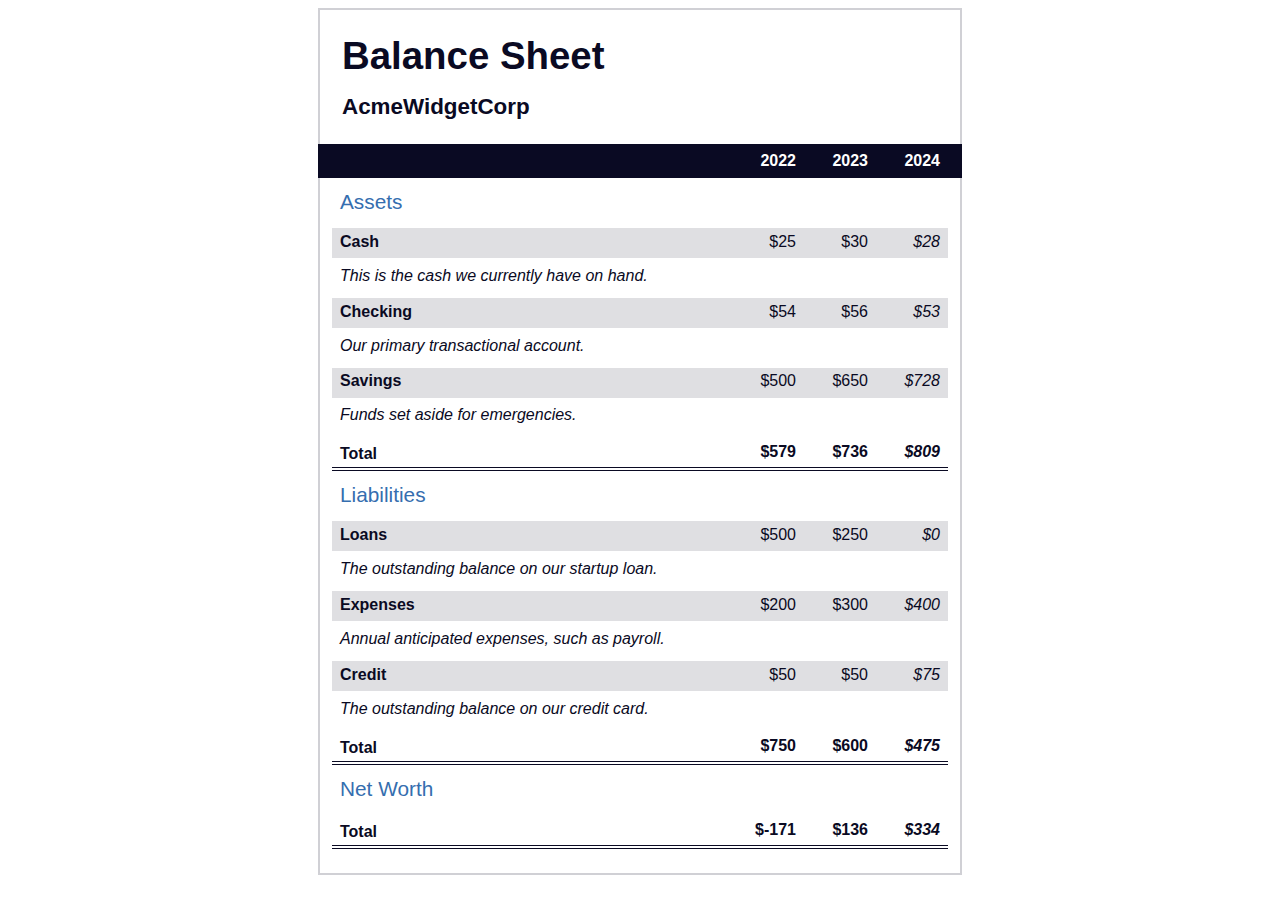
<file: balance_sheet/index.html>
<!DOCTYPE html>
<html lang="en">
  <head>
    <meta charset="UTF-8">
    <meta name="viewport" content="width=device-width, initial-scale=1.0">
    <title>Balance Sheet</title>
    <link rel="stylesheet" href="./styles.css">
  </head>
  <body>
    <main>
      <section>
        <h1>
          <span class="flex">
            <span>AcmeWidgetCorp</span>
            <span>Balance Sheet</span>
          </span>
        </h1>
        <div id="years" aria-hidden="true">
          <span class="year">2022</span>
          <span class="year">2023</span>
          <span class="year">2024</span>
        </div>
        <div class="table-wrap">
          <table>
            <caption>Assets</caption>
            <thead>
              <tr>
                <td></td>
                <th><span class="sr-only year">2022</span></th>
                <th><span class="sr-only year">2023</span></th>
                <th class="current"><span class="sr-only year">2024</span></th>
              </tr>
            </thead>
            <tbody>
              <tr class="data">
                <th>Cash <span class="description">This is the cash we currently have on hand.</span></th>
                <td>$25</td>
                <td>$30</td>
                <td class="current">$28</td>
              </tr>
              <tr class="data">
                <th>Checking <span class="description">Our primary transactional account.</span></th>
                <td>$54</td>
                <td>$56</td>
                <td class="current">$53</td>
              </tr>
              <tr class="data">
                <th>Savings <span class="description">Funds set aside for emergencies.</span></th>
                <td>$500</td>
                <td>$650</td>
                <td class="current">$728</td>
              </tr>
              <tr class="total">
                <th>Total <span class="sr-only">Assets</span></th>
                <td>$579</td>
                <td>$736</td>
                <td class="current">$809</td>
              </tr>
            </tbody>
          </table>
          <table>
            <caption>Liabilities</caption>
            <thead>
              <tr>
              <td></td>
              <th><span class="sr-only">2022</span></th>
              <th><span class="sr-only">2023</span></th>
              <th><span class="sr-only">2024</span></th>
              </tr>
            </thead>
            <tbody>
              <tr class="data">
                <th>Loans <span class="description">The outstanding balance on our startup loan.</span></th>
                <td>$500</td>
                <td>$250</td>
                <td class="current">$0</td>
              </tr>
              <tr class="data">
                <th>Expenses <span class="description">Annual anticipated expenses, such as payroll.</span></th>
                <td>$200</td>
                <td>$300</td>
                <td class="current">$400</td>
              </tr>
              <tr class="data">
                <th>Credit <span class="description">The outstanding balance on our credit card.</span></th>
                <td>$50</td>
                <td>$50</td>
                <td class="current">$75</td>
              </tr>
              <tr class="total">
                <th>Total <span class="sr-only">Liabilities</span></th>
                <td>$750</td>
                <td>$600</td>
                <td class="current">$475</td>
              </tr>
            </tbody>
          </table>
          <table>
            <caption>Net Worth</caption>
            <thead>
              <tr>
              <td></td>
              <th><span class="sr-only">2022</span></th>
              <th><span class="sr-only">2023</span></th>
              <th><span class="sr-only">2024</span></th>
              </tr>
            </thead>
            <tbody>
              <tr class="total">
                <th>Total <span class="sr-only">Net Worth</span></th>
                <td>$-171</td>
                <td>$136</td>
                <td class="current">$334</td>
              </tr>
            </tbody>
          </table>
        </div>
      </section>
    </main>
  </body>
</html>
</file>
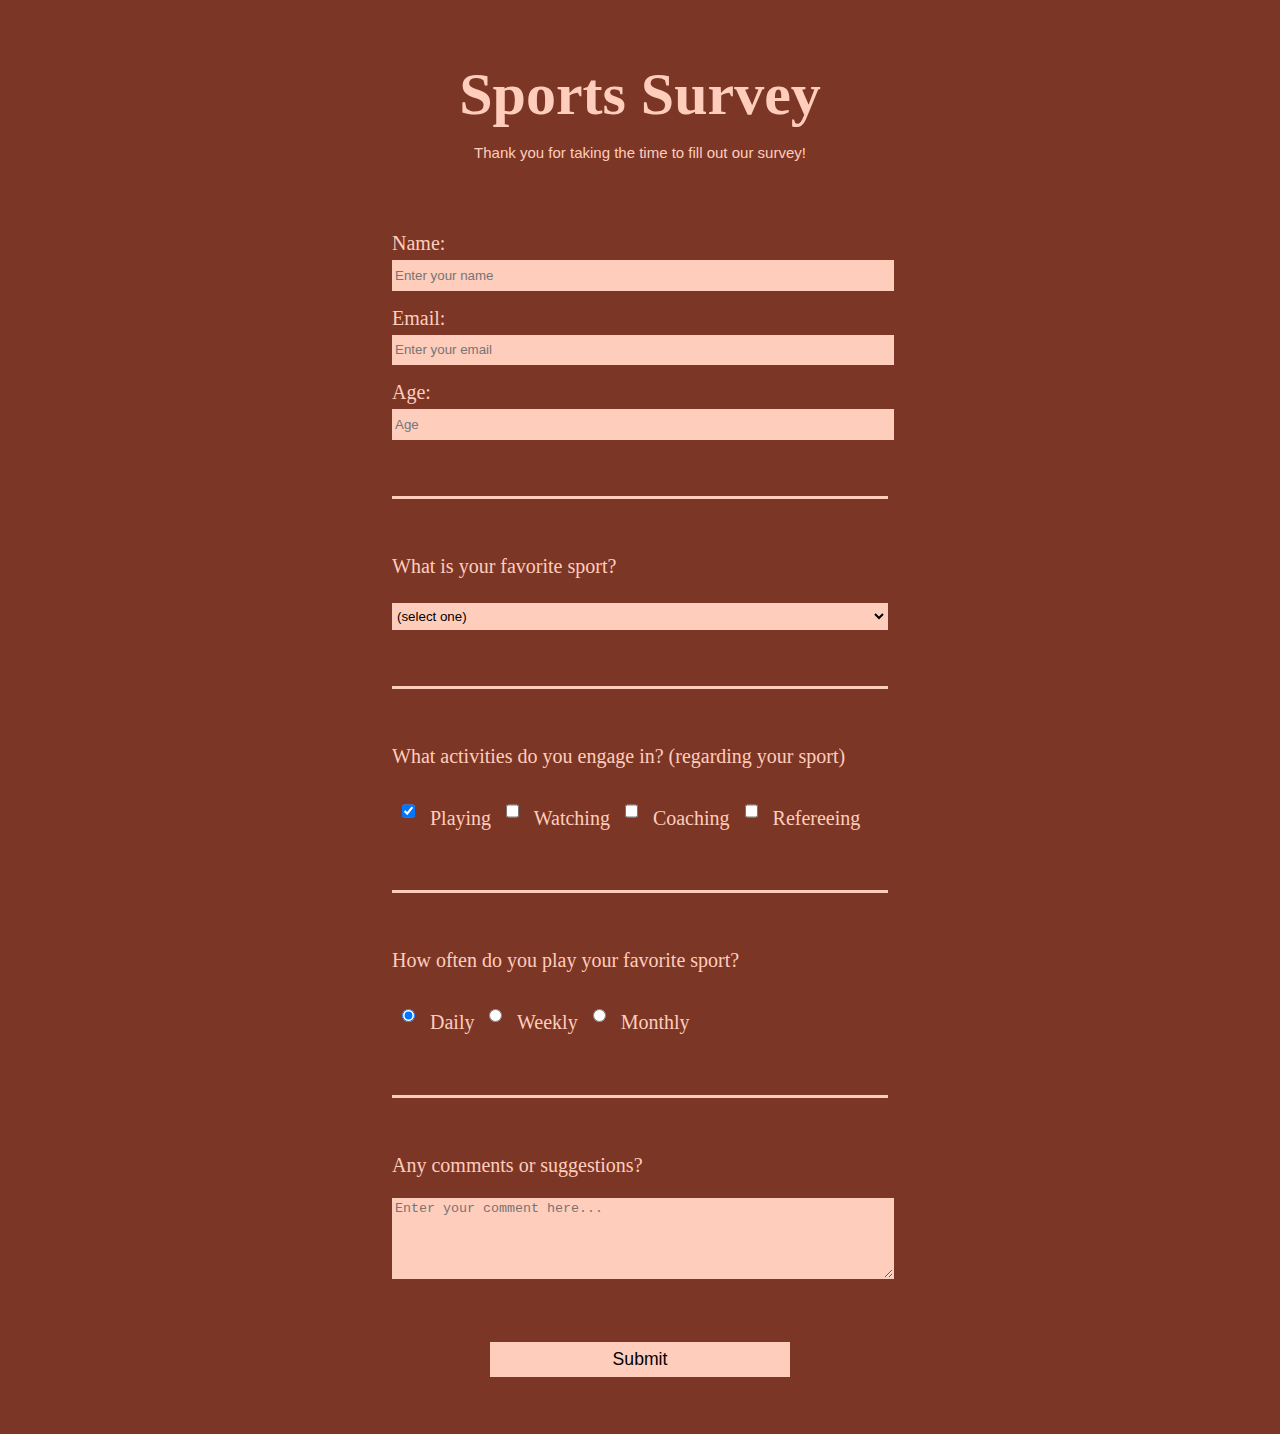
<file: build_a_survey/index.html>
<!DOCTYPE html>
<html lang="en">
<head>
  <title>Sports Survey</title>
  <link rel="stylesheet" href="styles.css">
  <meta name="viewport" content="width=device-width, initial-scale=1.0">
  <meta charset="utf-8">
</head>
<body>
  <h1 id="title">Sports Survey</h1>
  <p id="description">Thank you for taking the time to fill out our survey!</p>
  <form id="survey-form">
  <fieldset>
    <label id="name-label">Name: <input type="text" id="name" placeholder="Enter your name" required></label>
    <label id="email-label">Email: <input type="email" id="email" placeholder="Enter your email" required></label> 
    <label id="number-label">Age: <input type="number" id="number" placeholder="Age" required min="10" max="100"></label>
  </fieldset>
  <fieldset>
  <label>What is your favorite sport?
   <hr>
   <select id="dropdown">
    <option value="">(select one)</option>
    <option value="1">Basketball</option>
    <option value="2">Baseball</option>
    <option value="3">Football</option>
    <option value="4">Hockey</option>
    <option value="5">Soccer</option>
   </select>
  </label>
  </fieldset>
  <fieldset>
  <label>What activities do you engage in? (regarding your sport)
  <hr>
  <input type="checkbox" value="play" class="inline" checked /> Playing
  <input type="checkbox" value="watch" class="inline" /> Watching
  <input type="checkbox" value="coach" class="inline" /> Coaching
  <input type="checkbox" value="ref" class="inline" /> Refereeing
  </label>
  </fieldset>
  <fieldset>
    <label>How often do you play your favorite sport?
    <hr>
    <input type="radio" name="practice" class="inline" checked value="daily" /> Daily
    <input type="radio" name="practice" class="inline" value="weekly" /> Weekly
    <input type="radio" name="practice" class="inline" value="monthly" /> Monthly
    </label>
  </fieldset>
  <fieldset>
  <label>Any comments or suggestions?</label>
  <textarea placeholder="Enter your comment here..." rows="5" cols="40"></textarea>
  </fieldset>
<input id="submit" type="submit" value="Submit" />

  </form>
</body>
</html>
</file>
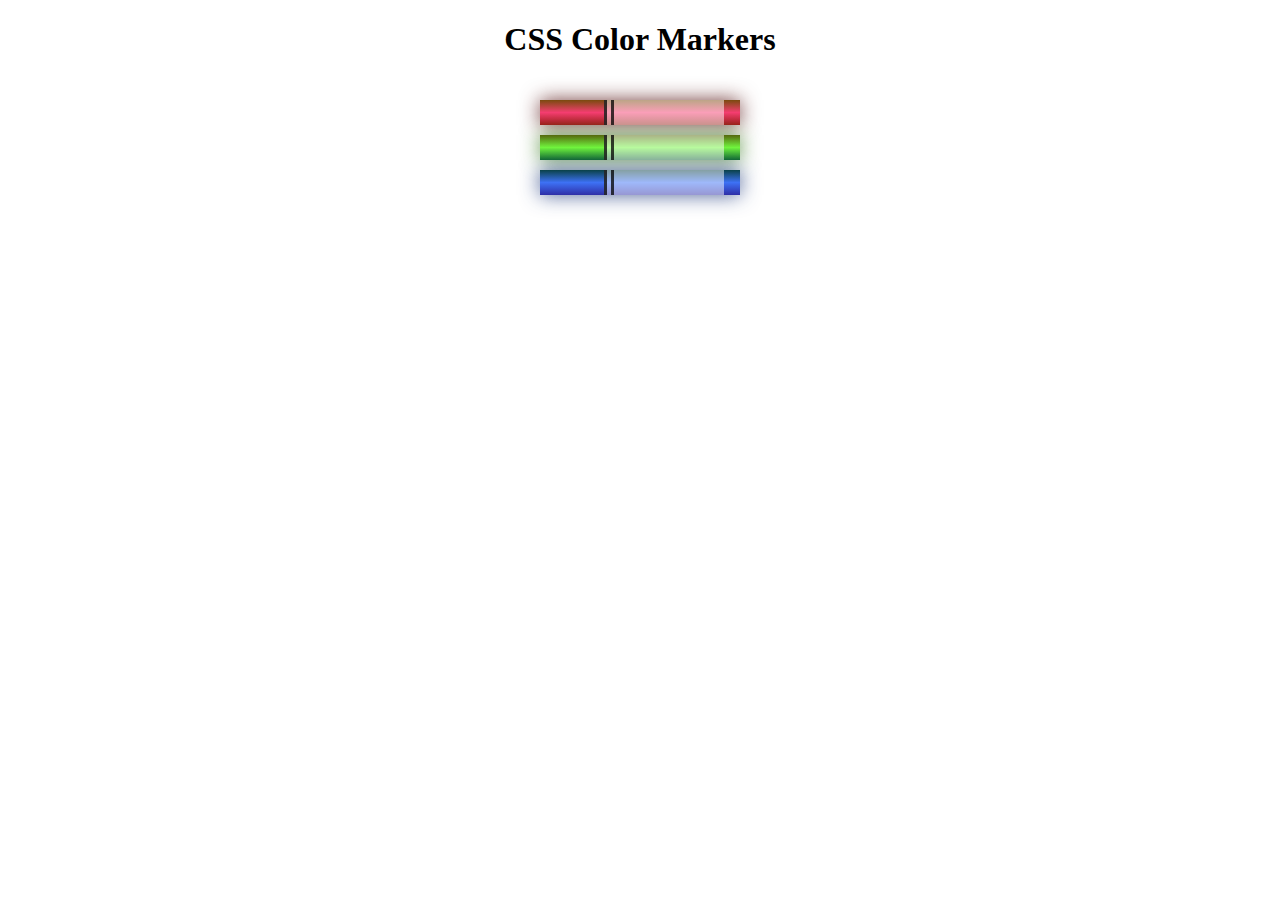
<file: colored_markers/index.html>
<!DOCTYPE html>
<html lang="en">
  <head>
    <meta charset="utf-8">
    <meta name="viewport" content="width=device-width, initial-scale=1.0">
    <title>Colored Markers</title>
    <link rel="stylesheet" href="style.css">
  </head>
  <body>
    <h1>CSS Color Markers</h1>
    <div class="container">
      <div class="marker red">
        <div class="cap"></div>
        <div class="sleeve"></div>
      </div>
      <div class="marker green">
        <div class="cap"></div>
        <div class="sleeve"></div>
      </div>
      <div class="marker blue">
        <div class="cap"></div>
        <div class="sleeve"></div>
      </div>
    </div>
  </body>
</html>
</file>
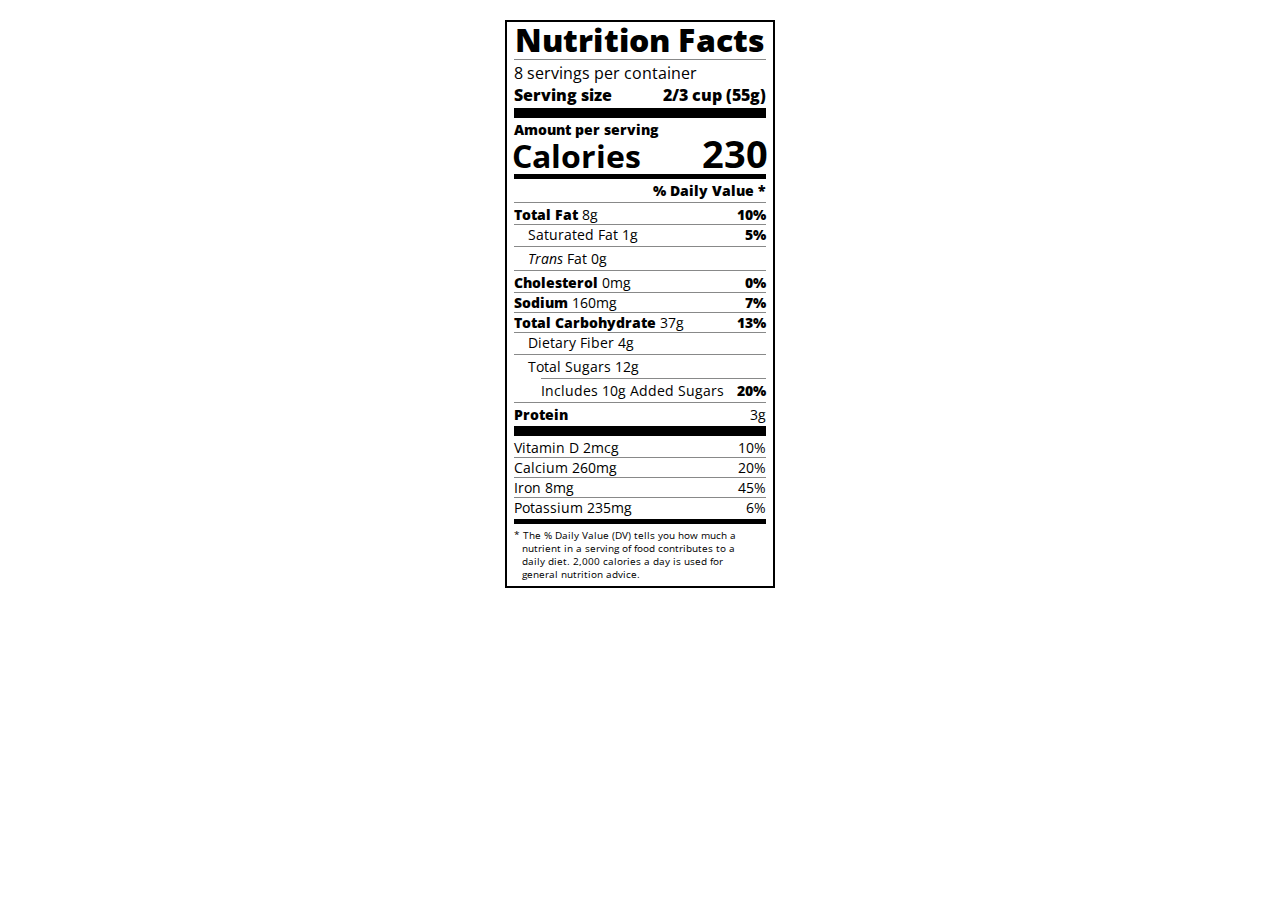
<file: nutrition_label/index.html>
<!DOCTYPE html>
<html lang="en">

<head>
  <meta charset="UTF-8">
  <title>Nutrition Label</title>
  <link href="https://fonts.googleapis.com/css?family=Open+Sans:400,700,800" rel="stylesheet">
  <link href="./styles.css" rel="stylesheet">
</head>

<body>
  <div class="label">
    <header>
      <h1 class="bold">Nutrition Facts</h1>
      <div class="divider"></div>
      <p>8 servings per container</p>
      <p class="bold">Serving size <span>2/3 cup (55g)</span></p>
    </header>
    <div class="divider large"></div>
    <div class="calories-info">
      <div class="left-container">
        <h2 class="bold small-text">Amount per serving</h2>
        <p>Calories</p>
      </div>
      <span>230</span>
    </div>
    <div class="divider medium"></div>
    <div class="daily-value small-text">
      <p class="bold right no-divider">% Daily Value *</p>
      <div class="divider"></div>
      <p><span><span class="bold">Total Fat</span> 8g</span> <span class="bold">10%</span></p>
      <p class="indent no-divider">Saturated Fat 1g <span class="bold">5%</span></p>
      <div class="divider"></div>
      <p class="indent no-divider"><span><i>Trans</i> Fat 0g</span></p>
      <div class="divider"></div>
      <p><span><span class="bold">Cholesterol</span> 0mg</span> <span class="bold">0%</span></p>
      <p><span><span class="bold">Sodium</span> 160mg</span> <span class="bold">7%</span></p>
      <p><span><span class="bold">Total Carbohydrate</span> 37g</span> <span class="bold">13%</span></p>
      <p class="indent no-divider">Dietary Fiber 4g</p>
      <div class="divider"></div>
      <p class="indent no-divider">Total Sugars 12g</p>
      <div class="divider double-indent"></div>
      <p class="double-indent no-divider">Includes 10g Added Sugars <span class="bold">20%</span></p>
      <div class="divider"></div>
      <p class="no-divider"><span class="bold">Protein</span> 3g</p>
      <div class="divider large"></div>
      <p>Vitamin D 2mcg <span>10%</span></p>
      <p>Calcium 260mg <span>20%</span></p>
      <p>Iron 8mg <span>45%</span></p>
      <p class="no-divider">Potassium 235mg <span>6%</span></p>
    </div>
    <div class="divider medium"></div>
    <p class="note">* The % Daily Value (DV) tells you how much a nutrient in a serving of food contributes to a daily
      diet. 2,000 calories a day is used for general nutrition advice.</p>
  </div>
</body>
</html>
</file>
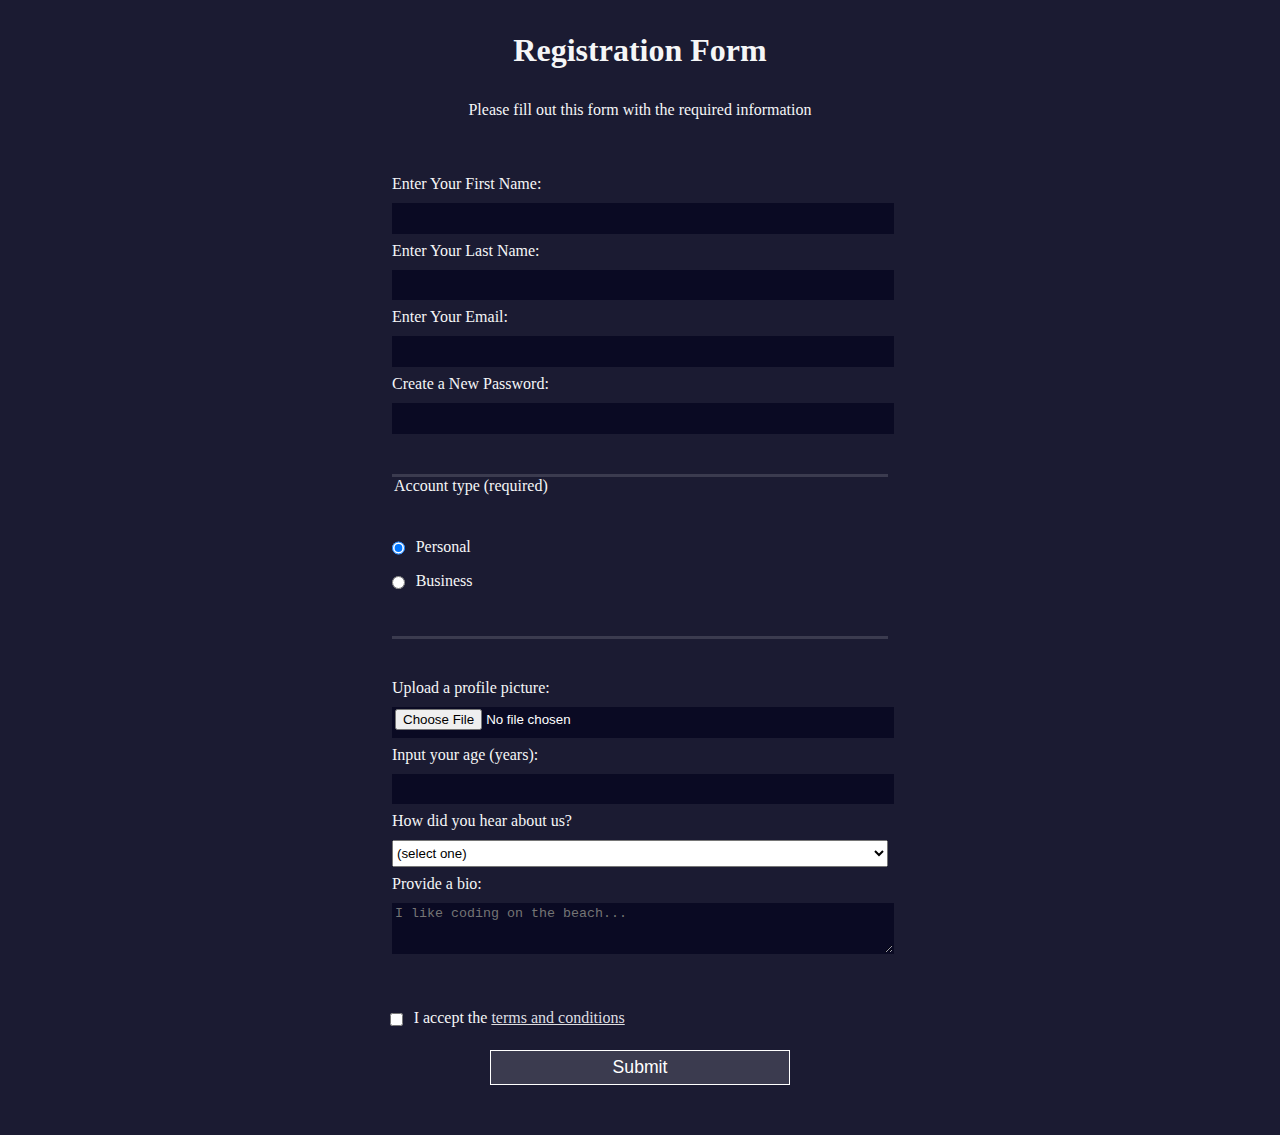
<file: regestration_form/index.html>
<!DOCTYPE html>
<html lang="en">
  <head>
    <meta charset="UTF-8">
    <title>Registration Form</title>
    <link rel="stylesheet" href="styles.css" />
  </head>
  <body>
    <h1>Registration Form</h1>
    <p>Please fill out this form with the required information</p>
    <form method="post" action='https://register-demo.freecodecamp.org'>
      <fieldset>
        <label for="first-name">Enter Your First Name: <input id="first-name" name="first-name" type="text" required /></label>
        <label for="last-name">Enter Your Last Name: <input id="last-name" name="last-name" type="text" required /></label>
        <label for="email">Enter Your Email: <input id="email" name="email" type="email" required /></label>
        <label for="new-password">Create a New Password: <input id="new-password" name="new-password" type="password" pattern="[a-z0-5]{8,}" required /></label>
      </fieldset>
      <fieldset>
        <legend>Account type (required)</legend>
        <label for="personal-account"><input id="personal-account" type="radio" name="account-type" class="inline" checked /> Personal</label>
        <label for="business-account"><input id="business-account" type="radio" name="account-type" class="inline" /> Business</label>
      </fieldset>
      <fieldset>
        <label for="profile-picture">Upload a profile picture: <input id="profile-picture" type="file" name="file" /></label>
        <label for="age">Input your age (years): <input id="age" type="number" name="age" min="13" max="120" /></label>
        <label for="referrer">How did you hear about us?
          <select id="referrer" name="referrer">
            <option value="">(select one)</option>
            <option value="1">freeCodeCamp News</option>
            <option value="2">freeCodeCamp YouTube Channel</option>
            <option value="3">freeCodeCamp Forum</option>
            <option value="4">Other</option>
          </select>
        </label>
        <label for="bio">Provide a bio:
          <textarea id="bio" name="bio" rows="3" cols="30" placeholder="I like coding on the beach..."></textarea>
        </label>
      </fieldset>
      <label for="terms-and-conditions">
        <input class="inline" id="terms-and-conditions" type="checkbox" required name="terms-and-conditions" /> I accept the <a href="https://www.freecodecamp.org/news/terms-of-service/">terms and conditions</a>
      </label>
      <input type="submit" value="Submit" />
    </form>
  </body>
</html>
</file>
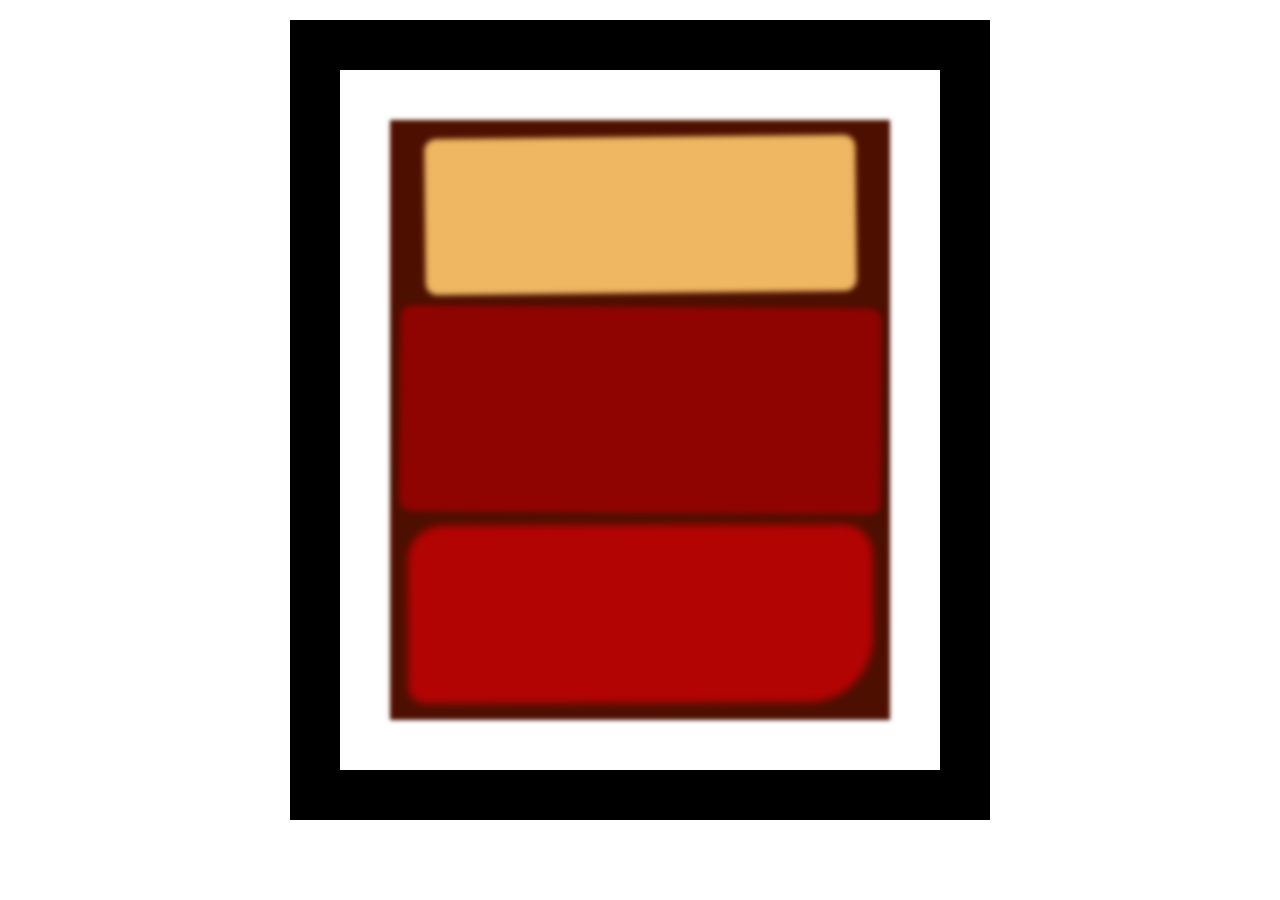
<file: rothko_painting/index.html>
<!DOCTYPE html>
<html lang="en">
  <head>
    <meta charset="UTF-8">
    <title>Rothko Painting</title>
    <link href="./styles.css" rel="stylesheet">
  </head>
  <body>
    <div class="frame">
      <div class="canvas">
        <div class="one"></div>
        <div class="two"></div>
        <div class="three"></div>
      </div>
    </div>
  </body>
</html>
</file>
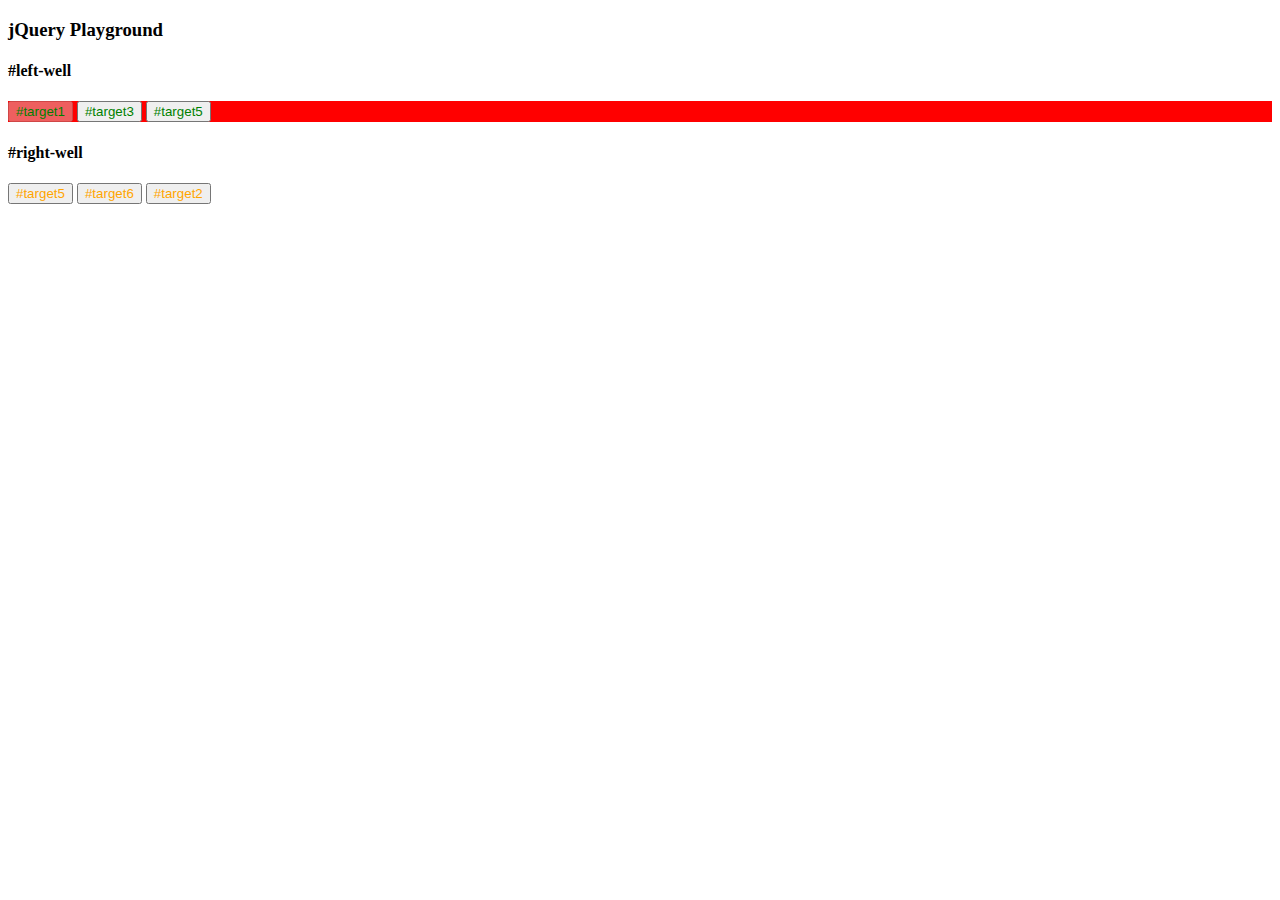
<file: front_end_ dev_libraries/jQuery/index.html>
<!DOCTYPE html>
<html lang="en">
<head>
  <meta charset="UTF-8">
  <meta name="viewport" content="width=device-width, initial-scale=1.0">
  <title>jQuery Playground</title>
  <!-- Linking from Google's CDN -->
<script src="https://ajax.googleapis.com/ajax/libs/jquery/3.6.0/jquery.min.js"></script>
  <script>
    $(document).ready(function() {
      $("#target1").css("color", "red");
      $("#target1").prop("disabled", true);
      $("#target4").remove();
      $("#target2").appendTo("#right-well");
      $("#target5").clone().appendTo("#left-well");
      $("#target1").parent().css("background-color", "red");
      $("#right-well").children().css("color", "orange");
      $("#left-well").children().css("color", "green");
      $(".target:nth-child(2)").addClass("animated bounce");
      $(".target:even").addClass("animated shake");
      $("body").addClass("animated hinge");
    });
  </script>
</head>
<body>
  
  <!-- Only change code above this line -->
  
  <div class="container-fluid">
    <h3 class="text-primary text-center">jQuery Playground</h3>
    <div class="row">
      <div class="col-xs-6">
        <h4>#left-well</h4>
        <div class="well" id="left-well">
          <button class="btn btn-default target" id="target1">#target1</button>
          <button class="btn btn-default target" id="target2">#target2</button>
          <button class="btn btn-default target" id="target3">#target3</button>
        </div>
      </div>
      <div class="col-xs-6">
        <h4>#right-well</h4>
        <div class="well" id="right-well">
          <button class="btn btn-default target" id="target4">#target4</button>
          <button class="btn btn-default target" id="target5">#target5</button>
          <button class="btn btn-default target" id="target6">#target6</button>
        </div>
      </div>
    </div>
  </div>
</body>
</html>
</file>
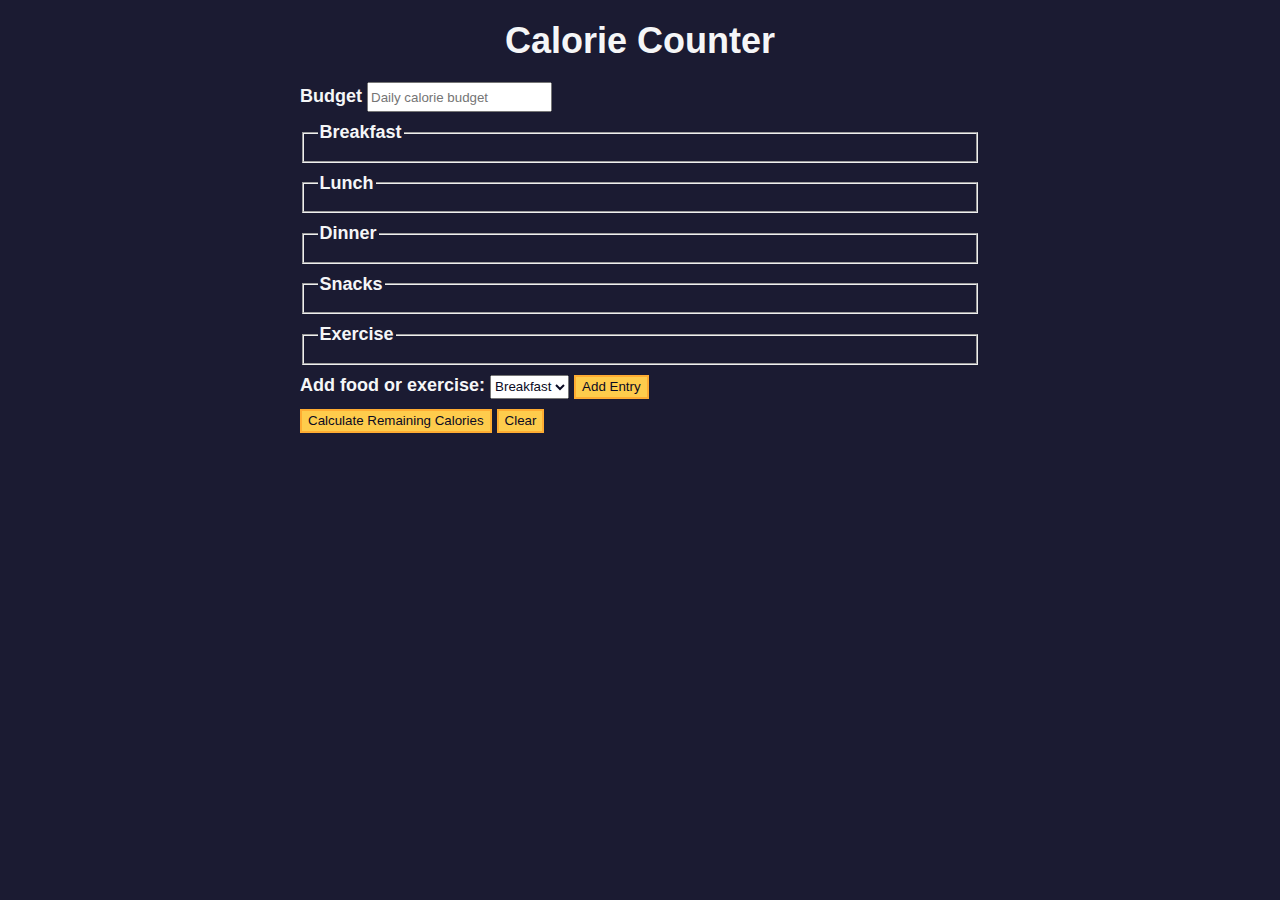
<file: javascript_algorithms_and_data_structures/calorie_counter/index.html>
<!DOCTYPE html>
<html lang="en">
  <head>
    <meta charset="utf-8" />
    <meta name="viewport" content="width=device-width, initial-scale=1.0" />
    <link rel="stylesheet" href="styles.css" />
    <title>Calorie Counter</title>
  </head>
  <body>
    <main>
      <h1>Calorie Counter</h1>
      <div class="container">
        <form id="calorie-counter">
          <label for="budget">Budget</label>
          <input
            type="number"
            min="0"
            id="budget"
            placeholder="Daily calorie budget"
            required
          />
          <fieldset id="breakfast">
            <legend>Breakfast</legend>
            <div class="input-container"></div>
          </fieldset>
          <fieldset id="lunch">
            <legend>Lunch</legend>
            <div class="input-container"></div>
          </fieldset>
          <fieldset id="dinner">
            <legend>Dinner</legend>
            <div class="input-container"></div>
          </fieldset>
          <fieldset id="snacks">
            <legend>Snacks</legend>
            <div class="input-container"></div>
          </fieldset>
          <fieldset id="exercise">
            <legend>Exercise</legend>
            <div class="input-container"></div>
          </fieldset>
          <div class="controls">
            <span>
              <label for="entry-dropdown">Add food or exercise:</label>
              <select id="entry-dropdown" name="options">
                <option value="breakfast" selected>Breakfast</option>
                <option value="lunch">Lunch</option>
                <option value="dinner">Dinner</option>
                <option value="snacks">Snacks</option>
                <option value="exercise">Exercise</option>
              </select>
              <button type="button" id="add-entry">Add Entry</button>
            </span>
          </div>
          <div>
            <button type="submit">
              Calculate Remaining Calories
            </button>
            <button type="button" id="clear">Clear</button>
          </div>
        </form>
        <div id="output" class="output hide"></div>
      </div>
    </main>
    <script src="./script.js"></script>
  </body>
</html>
</file>
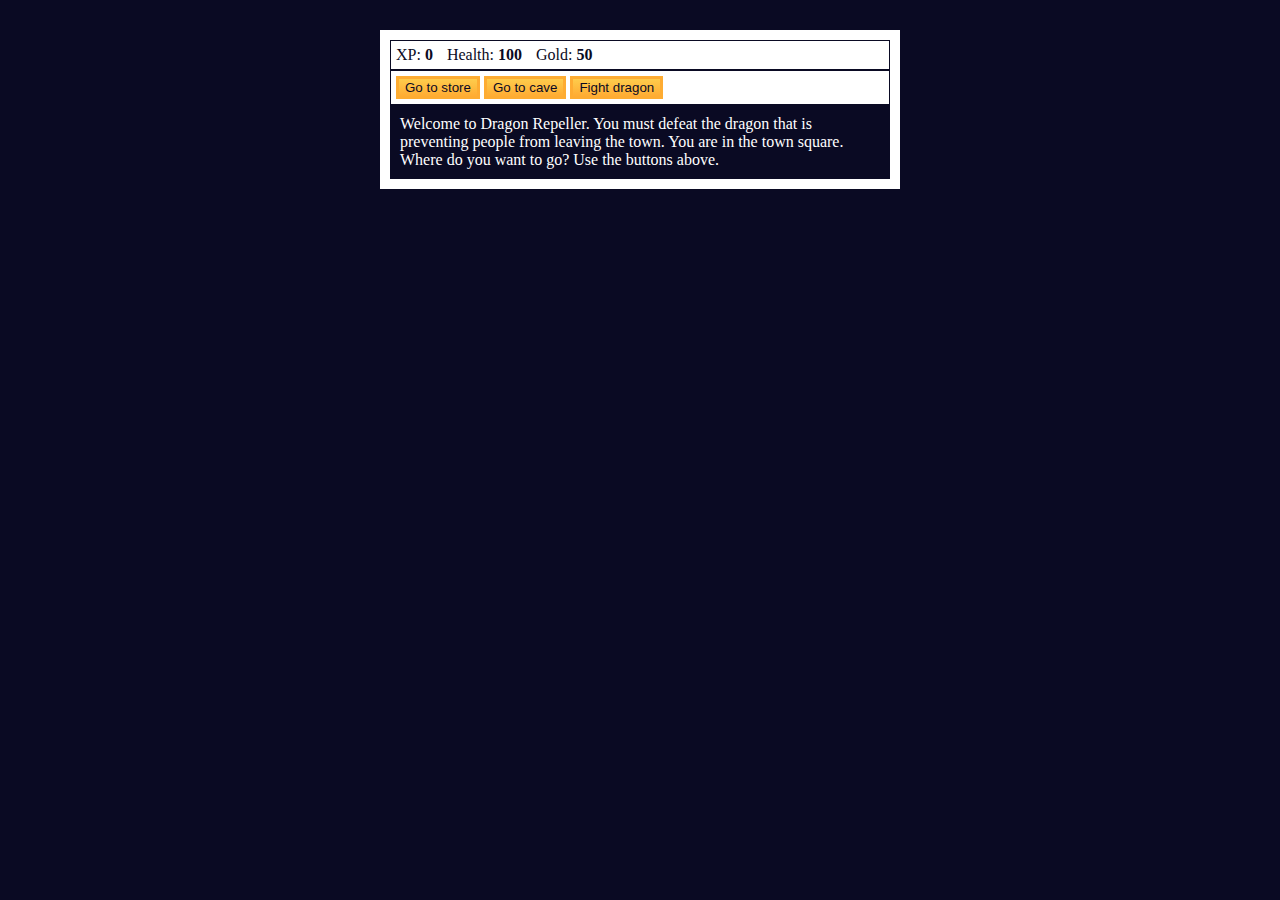
<file: javascript_algorithms_and_data_structures/js_role_play_game/index.html>
<!DOCTYPE html>
<html lang="en">
  <head>
    <meta charset="utf-8">
    <link rel="stylesheet" href="./styles.css">
    <title>RPG - Dragon Repeller</title>
  </head>
  <body>
    <div id="game">
      <div id="stats">
        <span class="stat">XP: <strong><span id="xpText">0</span></strong></span>
        <span class="stat">Health: <strong><span id="healthText">100</span></strong></span>
        <span class="stat">Gold: <strong><span id="goldText">50</span></strong></span>
      </div>
      <div id="controls">
        <button id="button1">Go to store</button>
        <button id="button2">Go to cave</button>
        <button id="button3">Fight dragon</button>
      </div>
      <div id="monsterStats">
        <span class="stat">Monster Name: <strong><span id="monsterName"></span></strong></span>
        <span class="stat">Health: <strong><span id="monsterHealth"></span></strong></span>
      </div>
      <div id="text">
        Welcome to Dragon Repeller. You must defeat the dragon that is preventing people from leaving the town. You are in the town square. Where do you want to go? Use the buttons above.
      </div>
    </div>
    <script src="./script.js"></script>
  </body>
</html>
</file>
<file: balance_sheet/styles.css>
span[class~="sr-only"] {
  border: 0 !important;
  clip: rect(1px, 1px, 1px, 1px) !important;
  clip-path: inset(50%) !important;
  height: 1px !important;
  width: 1px !important;
  position: absolute !important;
  overflow: hidden !important;
  white-space: nowrap !important;
  padding: 0 !important;
  margin: -1px !important;
}

html {
  box-sizing: border-box;
}

body {
  font-family: sans-serif;
  color: #0a0a23;
}

h1 {
  max-width: 37.25rem;
  margin: 0 auto;
  padding: 1.5rem 1.25rem;
}

h1 .flex {
  display: flex;
  flex-direction: column-reverse;
  gap: 1rem;
}

h1 .flex span:first-of-type {
  font-size: 0.7em;
}

h1 .flex span:last-of-type {
  font-size: 1.2em;
}

section {
  max-width: 40rem;
  margin: 0 auto;
  border: 2px solid #d0d0d5;
}

#years {
  display: flex;
  justify-content: flex-end;
  position: sticky;
  z-index: 999;
  top: 0;
  background: #0a0a23;
  color: #fff;
  padding: 0.5rem calc(1.25rem + 2px) 0.5rem 0;
  margin: 0 -2px;
}

#years span[class] {
  font-weight: bold;
  width: 4.5rem;
  text-align: right;
}

.table-wrap {
  padding: 0 0.75rem 1.5rem 0.75rem;
}

table {
  border-collapse: collapse;
  border: 0;
  width: 100%;
  position: relative;
  margin-top: 3rem;
}

table caption {
  color: #356eaf;
  font-size: 1.3em;
  font-weight: normal;
  position: absolute;
  top: -2.25rem;
  left: 0.5rem;
}

tbody td {
  width: 100vw;
  min-width: 4rem;
  max-width: 4rem;
}

tbody th {
  width: calc(100% - 12rem);
}

tr[class="total"] {
  border-bottom: 4px double #0a0a23;
  font-weight: bold;
}

tr[class="total"] th {
  text-align: left;
  padding: 0.5rem 0 0.25rem 0.5rem;
}

tr.total td {
  text-align: right;
  padding: 0 0.25rem;
}

tr.total td:nth-of-type(3) {
  padding-right: 0.5rem;
}

tr.total:hover {
  background-color: #99c9ff;
}

td.current {
  font-style: italic;
}

tr.data {
  background-image: linear-gradient(to bottom, #dfdfe2 1.845rem, white 1.845rem);
}

tr.data th {
  text-align: left;
  padding-top: 0.3rem;
  padding-left: 0.5rem;
}

tr.data th .description {
  display: block;
  font-weight: normal;
  font-style: italic;
  padding: 1rem 0 0.75rem;
  margin-right: -13.5rem;
}

tr.data td {
  vertical-align: top;
  padding: 0.3rem 0.25rem 0;
  text-align: right;
}

tr.data td:last-of-type {
 padding-right: 0.5rem;
}
</file>
<file: build_a_survey/styles.css>
body {
  width: 100%;
  height: 100vh;
  margin: 0;
  background-color: #7C3626;
  color: #FFCDBC;
  font-family: Fantasy, serif;
  font-size: 20px;
}

h1,
p {
  margin: 1em auto;
  text-align: center;
}

h1 {
  font-size: 60px;
  margin-bottom: 3px;
}

p {
  font-family: sans-serif;
  font-size: 15px;
}

form {
  width: 100vw;
  max-width: 500px;
  min-width: 300px;
  margin: 0 auto;
  padding-bottom: 2em;
}

fieldset {
  border: none;
  padding: 2em 0;
  border-bottom: 3px solid #FFCDBC;
}

fieldset:last-of-type {
  border-bottom: none;
}

label {
  display: block;
  margin: 1rem 0;
}

input,
textarea,
select {
  margin: 5px 0 0 0;
  width: 100%;
  min-height: 2em;
    background-color: #FFCDBC;
  border: 1px solid #FFCDBC;  
  color: black;
}

hr {
  border: none;
}

.inline {
  display: inline;
  width: unset;
  margin: 10px;
}

input[type="submit"] {
  display: block;
  width: 50%;
  margin: 1em auto;
  height: 2em;
  font-size: 1.1rem;
  background-color: #FFCDBC;
  border-color: #FFCDBC;
  min-width: 300px;
}
</file>
<file: colored_markers/style.css>
h1 {
  text-align: center;
}

.container {
  background-color: rgb(255, 255, 255);
  padding: 10px 0;
}

.marker {
  width: 200px;
  height: 25px;
  margin: 10px auto;
}

.cap {
  width: 60px;
  height: 25px;
}

.sleeve {
  width: 110px;
  height: 25px;
  background-color: rgba(255, 255, 255, 0.5);
  border-left: 10px double rgba(0, 0, 0, 0.75);
}

.cap, .sleeve {
  display: inline-block;
}

.red {
  background: linear-gradient(rgb(122, 74, 14), rgb(245, 62, 113), rgb(162, 27, 27));
  box-shadow: 0 0 20px 0 rgba(83, 14, 14, 0.8);
}

.green {
  background: linear-gradient(#55680D, #71F53E, #116C31);
  box-shadow: 0 0 20px 0 #3B7E20CC;
}

.blue {
  background: linear-gradient(hsl(186, 76%, 16%), hsl(223, 90%, 60%), hsl(240, 56%, 42%));
  box-shadow: 0 0 20px 0 hsla(223, 59%, 31%, 0.8);
}
</file>
<file: nutrition_label/styles.css>
* {
  box-sizing: border-box;
}

html {
  font-size: 16px;
}

body {
  font-family: 'Open Sans', sans-serif;
}

.label {
  border: 2px solid black;
  width: 270px;
  margin: 20px auto;
  padding: 0 7px;
}

header h1 {
  text-align: center;
  margin: -4px 0;
  letter-spacing: 0.15px
}

p {
  margin: 0;
  display: flex;
  justify-content: space-between;
}

.divider {
  border-bottom: 1px solid #888989;
  margin: 2px 0;
}

.bold {
  font-weight: 800;
}

.large {
  height: 10px;
}

.large, .medium {
  background-color: black;
  border: 0;
}

.medium {
  height: 5px;
}

.small-text {
  font-size: 0.85rem;
}


.calories-info {
  display: flex;
  justify-content: space-between;
  align-items: flex-end;
}

.calories-info h2 {
  margin: 0;
}

.left-container p {
  margin: -5px -2px;
  font-size: 2em;
  font-weight: 700;
}

.calories-info span {
  margin: -7px -2px;
  font-size: 2.4em;
  font-weight: 700;
}

.right {
  justify-content: flex-end;
}

.indent {
  margin-left: 1em;
}

.double-indent {
  margin-left: 2em;
}

.daily-value p:not(.no-divider) {
  border-bottom: 1px solid #888989;
}

.note {
  font-size: 0.6rem;
  margin: 5px 0;
  padding: 0 8px;
  text-indent: -8px;
}
</file>
<file: regestration_form/styles.css>
body {
  width: 100%;
  height: 100vh;
  margin: 0;
  background-color: #1b1b32;
  color: #f5f6f7;
  font-family: Tahoma;
  font-size: 16px;
}

h1, p {
  margin: 1em auto;
  text-align: center;
}

form {
  width: 60vw;
  max-width: 500px;
  min-width: 300px;
  margin: 0 auto;
  padding-bottom: 2em;
}

fieldset {
  border: none;
  padding: 2rem 0;
  border-bottom: 3px solid #3b3b4f;
}

fieldset:last-of-type {
  border-bottom: none;
}

label {
  display: block;
  margin: 0.5rem 0;
}

input,
textarea,
select {
  margin: 10px 0 0 0;
  width: 100%;
  min-height: 2em;
}

input, textarea {
  background-color: #0a0a23;
  border: 1px solid #0a0a23;
  color: #ffffff;
}

.inline {
  width: unset;
  margin: 0 0.5em 0 0;
  vertical-align: middle;
}

input[type="submit"] {
  display: block;
  width: 60%;
  margin: 1em auto;
  height: 2em;
  font-size: 1.1rem;
  background-color: #3b3b4f;
  border-color: white;
  min-width: 300px;
}

input[type="file"] {
  padding: 1px 2px;
}

.inline{
  display: inline; 
}

a {
  color: #dfdfe2;
}
</file>
<file: rothko_painting/styles.css>
.canvas {
  width: 500px;
  height: 600px;
  background-color: #4d0f00;
  overflow: hidden;
  filter: blur(2px);
}

.frame {
  border: 50px solid black;
  width: 500px;
  padding: 50px;
  margin: 20px auto;
}

.one {
  width: 425px;
  height: 150px;
  background-color: #efb762;
  margin: 20px auto;
  box-shadow: 0 0 3px 3px #efb762;
  border-radius: 9px;
  transform: rotate(-0.6deg);
}

.two {
  width: 475px;
  height: 200px;
  background-color: #8f0401;
  margin: 0 auto 20px;
  box-shadow: 0 0 3px 3px #8f0401;
  border-radius: 8px 10px;
  transform: rotate(0.4deg);
}
 
.one, .two {
  filter: blur(1px);
}

.three {
  width: 91%;
  height: 28%;
  background-color: #b20403;
  margin: auto;
  filter: blur(2px);
  box-shadow: 0 0 5px 5px #b20403;
  border-radius: 30px 25px 60px 12px;
  transform: rotate(-0.2deg);
}
</file>
<file: javascript_algorithms_and_data_structures/calorie_counter/styles.css>
:root {
  --light-grey: #f5f6f7;
  --dark-blue: #0a0a23;
  --fcc-blue: #1b1b32;
  --light-yellow: #fecc4c;
  --dark-yellow: #feac32;
  --light-pink: #ffadad;
  --dark-red: #850000;
  --light-green: #acd157;
}

body {
  font-family: "Lato", Helvetica, Arial, sans-serif;
  font-size: 18px;
  background-color: var(--fcc-blue);
  color: var(--light-grey);
}

h1 {
  text-align: center;
}

.container {
  width: 90%;
  max-width: 680px;
}

h1,
.container,
.output {
  margin: 20px auto;
}

label,
legend {
  font-weight: bold;
}

.input-container {
  display: flex;
  flex-direction: column;
}

button {
  cursor: pointer;
  text-decoration: none;
  background-color: var(--light-yellow);
  border: 2px solid var(--dark-yellow);
}

button,
input,
select {
  min-height: 24px;
  color: var(--dark-blue);
}

fieldset,
label,
button,
input,
select {
  margin-bottom: 10px;
}

.output {
  border: 2px solid var(--light-grey);
  padding: 10px;
  text-align: center;
}

.hide {
  display: none;
}

.output span {
  font-weight: bold;
  font-size: 1.2em;
}

.surplus {
  color: var(--light-pink);
}

.deficit {
  color: var(--light-green);
}
</file>
<file: javascript_algorithms_and_data_structures/js_role_play_game/styles.css>
body {
  background-color: #0a0a23;
}

#text {
  background-color: #0a0a23;
  color: #ffffff;
  padding: 10px;
}

#game {
  max-width: 500px;
  max-height: 400px;
  background-color: #ffffff;
  color: #ffffff;
  margin: 30px auto 0px;
  padding: 10px;
}

#controls,
#stats {
  border: 1px solid #0a0a23;
  padding: 5px;
  color: #0a0a23;
}

#monsterStats {
  display: none;
  border: 1px solid #0a0a23;
  padding: 5px;
  color: #ffffff;
  background-color: #c70d0d;
}

.stat {
  padding-right: 10px;
}

button {
  cursor: pointer;
  color: #0a0a23;
  background-color: #feac32;
  background-image: linear-gradient(#fecc4c, #ffac33);
  border: 3px solid #feac32;
}
</file>
